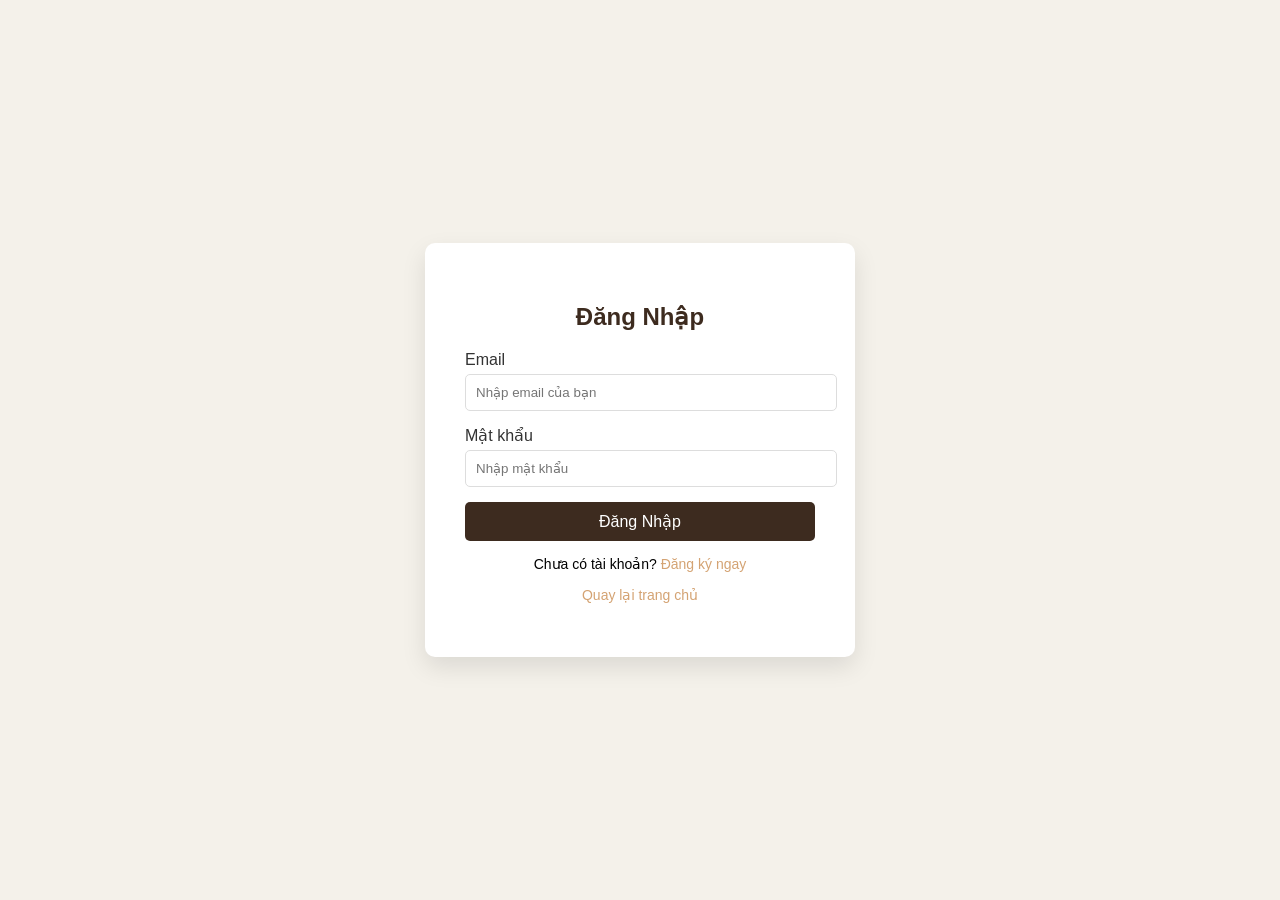
<file: login.html>
<!DOCTYPE html>
<html lang="vi">
<head>
    <meta charset="UTF-8">
    <title>Đăng nhập - CoffeeBee</title>
    <link rel="stylesheet" href="login.css">
</head>
<body>
    <div class="auth-container">
        <form class="auth-form" id="loginForm">
            <h2>Đăng Nhập</h2>
            <div class="input-group">
                <label>Email</label>
                <input type="email" id="email" placeholder="Nhập email của bạn" required>
            </div>
            <div class="input-group">
                <label>Mật khẩu</label>
                <input type="password" id="password" placeholder="Nhập mật khẩu" required>
            </div>
            <button type="submit" class="btn-submit">Đăng Nhập</button>
            <p>Chưa có tài khoản? <a href="register.html">Đăng ký ngay</a></p>
            <p><a href="index.html">Quay lại trang chủ</a></p>
        </form>
    </div>

    <script>
        document.getElementById('loginForm').addEventListener('submit', function(e) {
            e.preventDefault();
            const email = document.getElementById('email').value.trim();
            const password = document.getElementById('password').value;

            // Lấy danh sách users từ localStorage
            const users = JSON.parse(localStorage.getItem('users')) || [];

            // Tìm user khớp email và password
            const matchedUser = users.find(u => u.email === email && u.password === password);

            if (matchedUser) {
                // Lưu thông tin user hiện tại (không lưu password)
                localStorage.setItem('currentUser', JSON.stringify({
                    name: matchedUser.name,
                    email: matchedUser.email
                }));
                alert("Đăng nhập thành công!");
                window.location.href = "index.html";
            } else {
                alert("Email hoặc mật khẩu không chính xác!");
            }
        });
    </script>
</body>
</html>
</file>
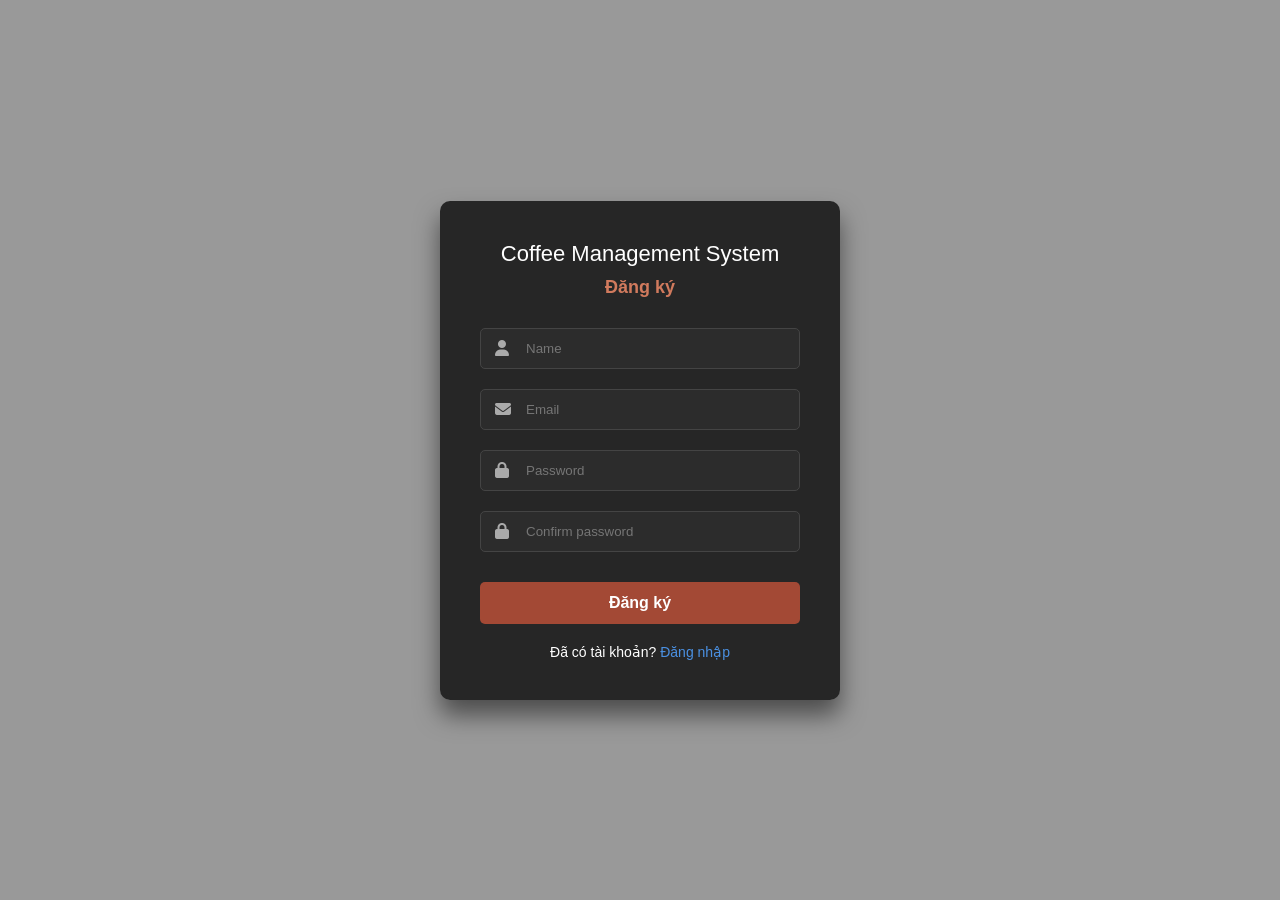
<file: register.html>
<!DOCTYPE html>
<html lang="vi">
<head>
    <meta charset="UTF-8">
    <meta name="viewport" content="width=device-width, initial-scale=1.0">
    <title>Đăng ký - Coffee Management System</title>
    <link rel="stylesheet" href="register.css">
    <!-- Link Font Awesome để dùng icon -->
    <link rel="stylesheet" href="https://cdnjs.cloudflare.com/ajax/libs/font-awesome/6.4.0/css/all.min.css">
</head>
<body>
    <div class="container">
        <div class="register-box">
            <h1>Coffee Management System</h1>
            <h2 class="subtitle">Đăng ký</h2>
            
            <form id="registerForm">
                <div class="input-group">
                    <i class="fa-solid fa-user"></i>
                    <input type="text" id="username" placeholder="Name" required>
                </div>

                <div class="input-group">
                    <i class="fa-solid fa-envelope"></i>
                    <input type="email" id="email" placeholder="Email" required>
                </div>

                <div class="input-group">
                    <i class="fa-solid fa-lock"></i>
                    <input type="password" id="password" placeholder="Password" required>
                </div>

                <div class="input-group">
                    <i class="fa-solid fa-lock"></i>
                    <input type="password" id="confirmPassword" placeholder="Confirm password" required>
                </div>

                <button type="submit" class="btn-register">Đăng ký</button>
                
                <p class="footer-text">
                    Đã có tài khoản? <a href="login.html">Đăng nhập</a>
                </p>
            </form>
        </div>
    </div>

    <script>
        // Logic kiểm tra mật khẩu và lưu vào localStorage
        document.getElementById('registerForm').addEventListener('submit', function(e) {
            e.preventDefault();
            const username = document.getElementById('username').value.trim();
            const email = document.getElementById('email').value.trim();
            const pass = document.getElementById('password').value;
            const confirmPass = document.getElementById('confirmPassword').value;

            if (pass !== confirmPass) {
                alert("Mật khẩu xác nhận không khớp!");
                return;
            }

            // Lấy danh sách users hiện tại từ localStorage
            let users = JSON.parse(localStorage.getItem('users')) || [];

            // Kiểm tra xem email đã tồn tại chưa
            if (users.some(u => u.email === email)) {
                alert("Email này đã được đăng ký!");
                return;
            }

            // Thêm user mới
            users.push({
                name: username,
                email: email,
                password: pass
            });

            localStorage.setItem('users', JSON.stringify(users));
            alert("Đăng ký thành công!");
            window.location.href = "login.html";
        });
    </script>
</body>
</html>
</file>
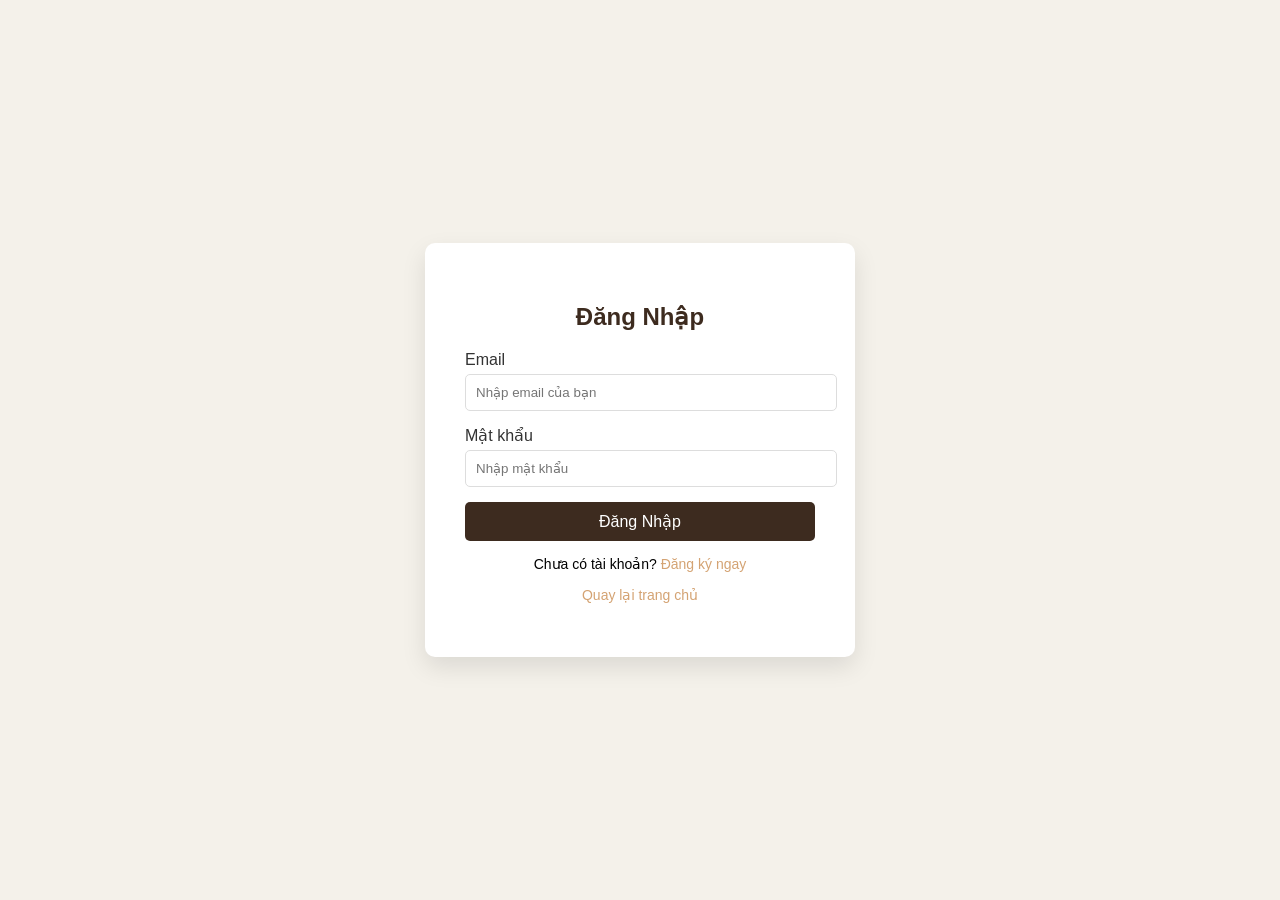
<file: images/login.html>
<!DOCTYPE html>
<html lang="vi">
<head>
    <meta charset="UTF-8">
    <title>Đăng nhập - CoffeeBee</title>
    <link rel="stylesheet" href="login.css">
</head>
<body>
    <div class="auth-container">
        <form class="auth-form">
            <h2>Đăng Nhập</h2>
            <div class="input-group">
                <label>Email</label>
                <input type="email" placeholder="Nhập email của bạn" required>
            </div>
            <div class="input-group">
                <label>Mật khẩu</label>
                <input type="password" placeholder="Nhập mật khẩu" required>
            </div>
            <button type="submit" class="btn-submit">Đăng Nhập</button>
            <p>Chưa có tài khoản? <a href="register.html">Đăng ký ngay</a></p>
            <p><a href="index.html">Quay lại trang chủ</a></p>
        </form>
    </div>
</body>
</html>
</file>
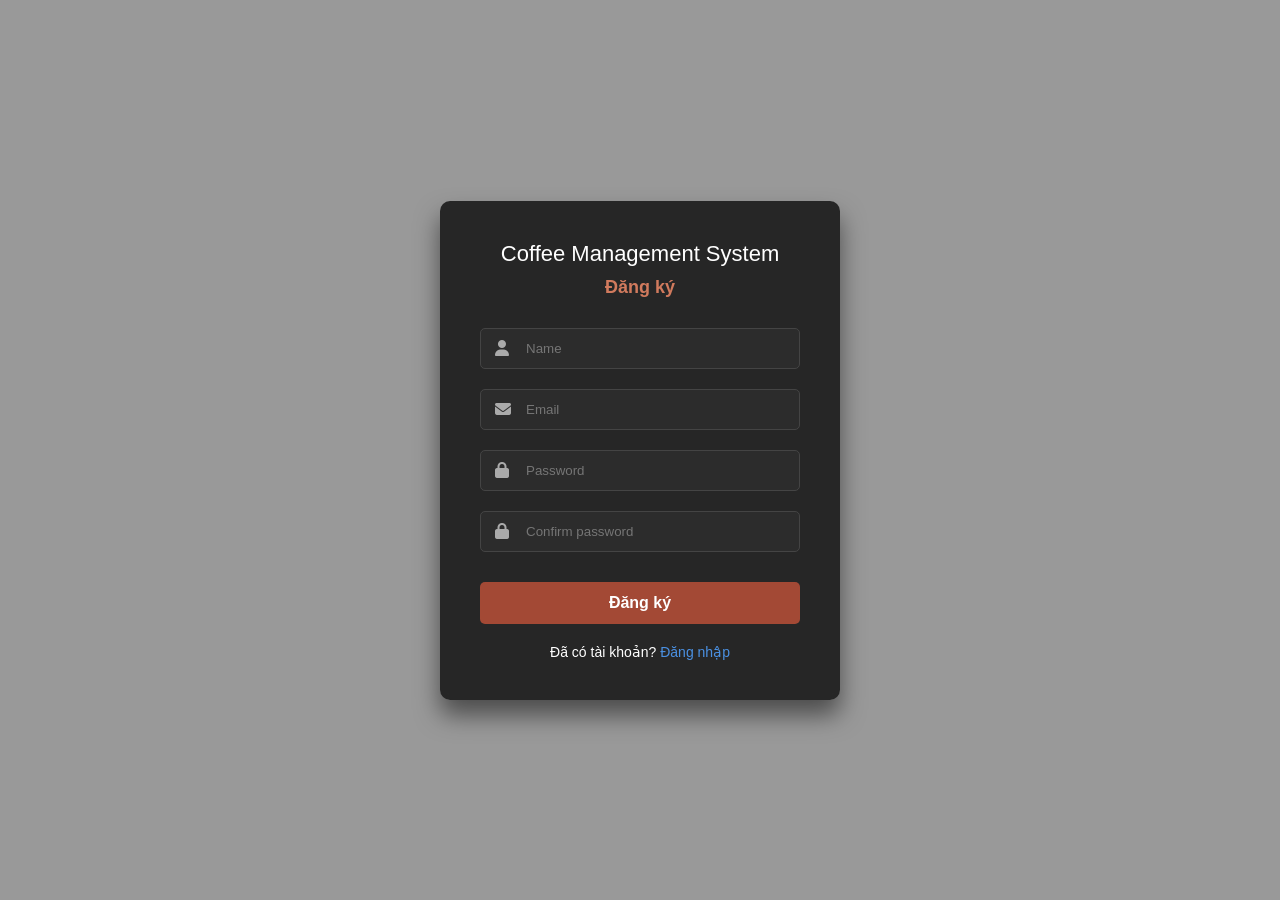
<file: images/register.html>
<!DOCTYPE html>
<html lang="vi">
<head>
    <meta charset="UTF-8">
    <meta name="viewport" content="width=device-width, initial-scale=1.0">
    <title>Đăng ký - Coffee Management System</title>
    <link rel="stylesheet" href="register.css">
    <!-- Link Font Awesome để dùng icon -->
    <link rel="stylesheet" href="https://cdnjs.cloudflare.com/ajax/libs/font-awesome/6.4.0/css/all.min.css">
</head>
<body>
    <div class="container">
        <div class="register-box">
            <h1>Coffee Management System</h1>
            <h2 class="subtitle">Đăng ký</h2>
            
            <form id="registerForm">
                <div class="input-group">
                    <i class="fa-solid fa-user"></i>
                    <input type="text" id="username" placeholder="Name" required>
                </div>

                <div class="input-group">
                    <i class="fa-solid fa-envelope"></i>
                    <input type="email" id="email" placeholder="Email" required>
                </div>

                <div class="input-group">
                    <i class="fa-solid fa-lock"></i>
                    <input type="password" id="password" placeholder="Password" required>
                </div>

                <div class="input-group">
                    <i class="fa-solid fa-lock"></i>
                    <input type="password" id="confirmPassword" placeholder="Confirm password" required>
                </div>

                <button type="submit" class="btn-register">Đăng ký</button>
                
                <p class="footer-text">
                    Đã có tài khoản? <a href="login.html">Đăng nhập</a>
                </p>
            </form>
        </div>
    </div>

    <script>
        // Logic kiểm tra mật khẩu khớp nhau cơ bản
        document.getElementById('registerForm').addEventListener('submit', function(e) {
            e.preventDefault();
            const pass = document.getElementById('password').value;
            const confirmPass = document.getElementById('confirmPassword').value;

            if (pass !== confirmPass) {
                alert("Mật khẩu xác nhận không khớp!");
            } else {
                alert("Đăng ký thành công!");
                window.location.href = "login.html";
            }
        });
    </script>
</body>
</html>
</file>
<file: login.css>
body {
    background: #f4f1ea;
    display: flex;
    justify-content: center;
    align-items: center;
    height: 100vh;
    margin: 0;
    font-family: Arial, sans-serif;
}

.auth-container {
    background: white;
    padding: 40px;
    border-radius: 10px;
    box-shadow: 0 10px 25px rgba(0,0,0,0.1);
    width: 350px;
}

.auth-form h2 {
    text-align: center;
    color: #3d2b1f;
    margin-bottom: 20px;
}

.input-group {
    margin-bottom: 15px;
}

.input-group label {
    display: block;
    margin-bottom: 5px;
    color: #333;
}

.input-group input {
    width: 100%;
    padding: 10px;
    border: 1px solid #ddd;
    border-radius: 5px;
}

.btn-submit {
    width: 100%;
    padding: 10px;
    background: #3d2b1f;
    color: white;
    border: none;
    border-radius: 5px;
    cursor: pointer;
    font-size: 16px;
}

.btn-submit:hover {
    background: #5d4037;
}

p {
    text-align: center;
    margin-top: 15px;
    font-size: 14px;
}

a {
    color: #d4a373;
    text-decoration: none;
}
</file>
<file: register.css>
* {
    margin: 0;
    padding: 0;
    box-sizing: border-box;
    font-family: 'Segoe UI', Tahoma, Geneva, Verdana, sans-serif;
}

body {
    /* Thay link ảnh bên dưới bằng ảnh quán cafe của bạn nếu muốn */
    background: linear-gradient(rgba(0,0,0,0.4), rgba(0,0,0,0.4)), 
                url('https://images.unsplash.com/photo-1495474472287-4d71bcdd2085?ixlib=rb-4.0.3&auto=format&fit=crop&w=1350&q=80');
    background-size: cover;
    background-position: center;
    height: 100vh;
    display: flex;
    justify-content: center;
    align-items: center;
}

.container {
    width: 100%;
    display: flex;
    justify-content: center;
}

.register-box {
    background: rgba(0, 0, 0, 0.75); /* Màu nền tối trong suốt */
    padding: 40px;
    border-radius: 10px;
    width: 400px;
    text-align: center;
    box-shadow: 0 15px 25px rgba(0,0,0,0.5);
    backdrop-filter: blur(5px); /* Hiệu ứng mờ nền */
}

.register-box h1 {
    color: white;
    font-size: 22px;
    margin-bottom: 10px;
    font-weight: 500;
}

.subtitle {
    color: #d17a5d; /* Màu cam nâu giống ảnh */
    font-size: 18px;
    margin-bottom: 30px;
}

.input-group {
    position: relative;
    margin-bottom: 20px;
}

.input-group i {
    position: absolute;
    left: 15px;
    top: 50%;
    transform: translateY(-50%);
    color: #aaa;
}

.input-group input {
    width: 100%;
    padding: 12px 15px 12px 45px;
    background: #2c2c2c;
    border: 1px solid #444;
    border-radius: 5px;
    color: white;
    outline: none;
    transition: 0.3s;
}

.input-group input:focus {
    border-color: #d17a5d;
}

.btn-register {
    width: 100%;
    padding: 12px;
    background: #a34935; /* Màu đỏ nâu giống nút trong ảnh */
    border: none;
    border-radius: 5px;
    color: white;
    font-size: 16px;
    font-weight: bold;
    cursor: pointer;
    transition: 0.3s;
    margin-top: 10px;
}

.btn-register:hover {
    background: #bc5a42;
}

.footer-text {
    color: white;
    margin-top: 20px;
    font-size: 14px;
}

.footer-text a {
    color: #4a90e2; /* Màu xanh link */
    text-decoration: none;
}

.footer-text a:hover {
    text-decoration: underline;
}
</file>
<file: images/login.css>
body {
    background: #f4f1ea;
    display: flex;
    justify-content: center;
    align-items: center;
    height: 100vh;
    margin: 0;
    font-family: Arial, sans-serif;
}

.auth-container {
    background: white;
    padding: 40px;
    border-radius: 10px;
    box-shadow: 0 10px 25px rgba(0,0,0,0.1);
    width: 350px;
}

.auth-form h2 {
    text-align: center;
    color: #3d2b1f;
    margin-bottom: 20px;
}

.input-group {
    margin-bottom: 15px;
}

.input-group label {
    display: block;
    margin-bottom: 5px;
    color: #333;
}

.input-group input {
    width: 100%;
    padding: 10px;
    border: 1px solid #ddd;
    border-radius: 5px;
}

.btn-submit {
    width: 100%;
    padding: 10px;
    background: #3d2b1f;
    color: white;
    border: none;
    border-radius: 5px;
    cursor: pointer;
    font-size: 16px;
}

.btn-submit:hover {
    background: #5d4037;
}

p {
    text-align: center;
    margin-top: 15px;
    font-size: 14px;
}

a {
    color: #d4a373;
    text-decoration: none;
}
</file>
<file: images/register.css>
* {
    margin: 0;
    padding: 0;
    box-sizing: border-box;
    font-family: 'Segoe UI', Tahoma, Geneva, Verdana, sans-serif;
}

body {
    /* Thay link ảnh bên dưới bằng ảnh quán cafe của bạn nếu muốn */
    background: linear-gradient(rgba(0,0,0,0.4), rgba(0,0,0,0.4)), 
                url('https://images.unsplash.com/photo-1495474472287-4d71bcdd2085?ixlib=rb-4.0.3&auto=format&fit=crop&w=1350&q=80');
    background-size: cover;
    background-position: center;
    height: 100vh;
    display: flex;
    justify-content: center;
    align-items: center;
}

.container {
    width: 100%;
    display: flex;
    justify-content: center;
}

.register-box {
    background: rgba(0, 0, 0, 0.75); /* Màu nền tối trong suốt */
    padding: 40px;
    border-radius: 10px;
    width: 400px;
    text-align: center;
    box-shadow: 0 15px 25px rgba(0,0,0,0.5);
    backdrop-filter: blur(5px); /* Hiệu ứng mờ nền */
}

.register-box h1 {
    color: white;
    font-size: 22px;
    margin-bottom: 10px;
    font-weight: 500;
}

.subtitle {
    color: #d17a5d; /* Màu cam nâu giống ảnh */
    font-size: 18px;
    margin-bottom: 30px;
}

.input-group {
    position: relative;
    margin-bottom: 20px;
}

.input-group i {
    position: absolute;
    left: 15px;
    top: 50%;
    transform: translateY(-50%);
    color: #aaa;
}

.input-group input {
    width: 100%;
    padding: 12px 15px 12px 45px;
    background: #2c2c2c;
    border: 1px solid #444;
    border-radius: 5px;
    color: white;
    outline: none;
    transition: 0.3s;
}

.input-group input:focus {
    border-color: #d17a5d;
}

.btn-register {
    width: 100%;
    padding: 12px;
    background: #a34935; /* Màu đỏ nâu giống nút trong ảnh */
    border: none;
    border-radius: 5px;
    color: white;
    font-size: 16px;
    font-weight: bold;
    cursor: pointer;
    transition: 0.3s;
    margin-top: 10px;
}

.btn-register:hover {
    background: #bc5a42;
}

.footer-text {
    color: white;
    margin-top: 20px;
    font-size: 14px;
}

.footer-text a {
    color: #4a90e2; /* Màu xanh link */
    text-decoration: none;
}

.footer-text a:hover {
    text-decoration: underline;
}
</file>
